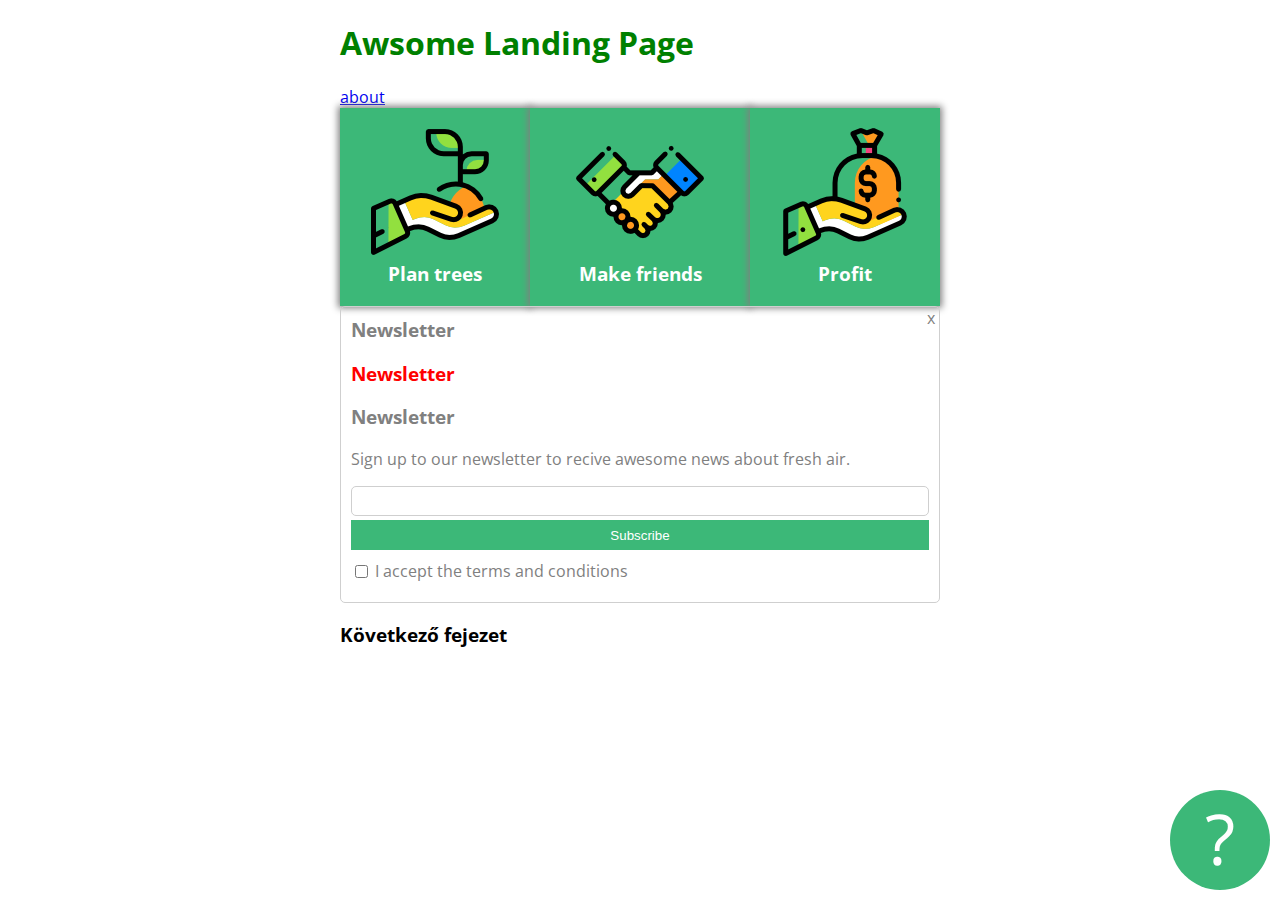
<file: app/index.html>
<!DOCTYPE html>
<html lang="en" >
<head>
  <meta charset="UTF-8">
  <title>CodePen - A Pen by timea-farkas</title>
  <link rel="preconnect" href="https://fonts.gstatic.com">
<link href="https://fonts.googleapis.com/css2?family=Open+Sans&display=swap" rel="stylesheet"><link rel="stylesheet" href="./style.css">

</head>
<body>
<!-- partial:index.partial.html -->
<div class="container">
  <h1>Awsome Landing Page</h1>
  <a href="about.html">about</a>
  <div id="card-holder">
    <div class="card">
      <img src="images/tree.png" alt="">
      <h3>Plan trees</h3>
    </div> 
    <div class="card middle">
      <img src="images/deal.png" alt="">
      <h3>Make friends</h3>
    </div> 
    <div class="card">
      <img src="images/money.png" alt="">
      <h3>Profit</h3>
    </div> 
    
  </div>
  
 
  
  <div class="newsletter">
    <h3>Newsletter</h3>
    <h3 class="second" id="second">Newsletter</h3>
    <h3>Newsletter</h3>
    <p>Sign up to our newsletter to recive awesome news about fresh air.</p>
    <form>
      <input id="email" type="text">
      <button type="submit">Subscribe</button>
      <input id="terms" type="checkbox">
      <label for="terms">I accept the terms and conditions</label>
    </form>   
    <div id="closeX">
      x
    </div>
  </div>
  <h3>Következő fejezet</h3>
  <div id="questionMark">
    ?
  </div>
</div>
<!-- partial -->
  
</body>
</html>
</file>
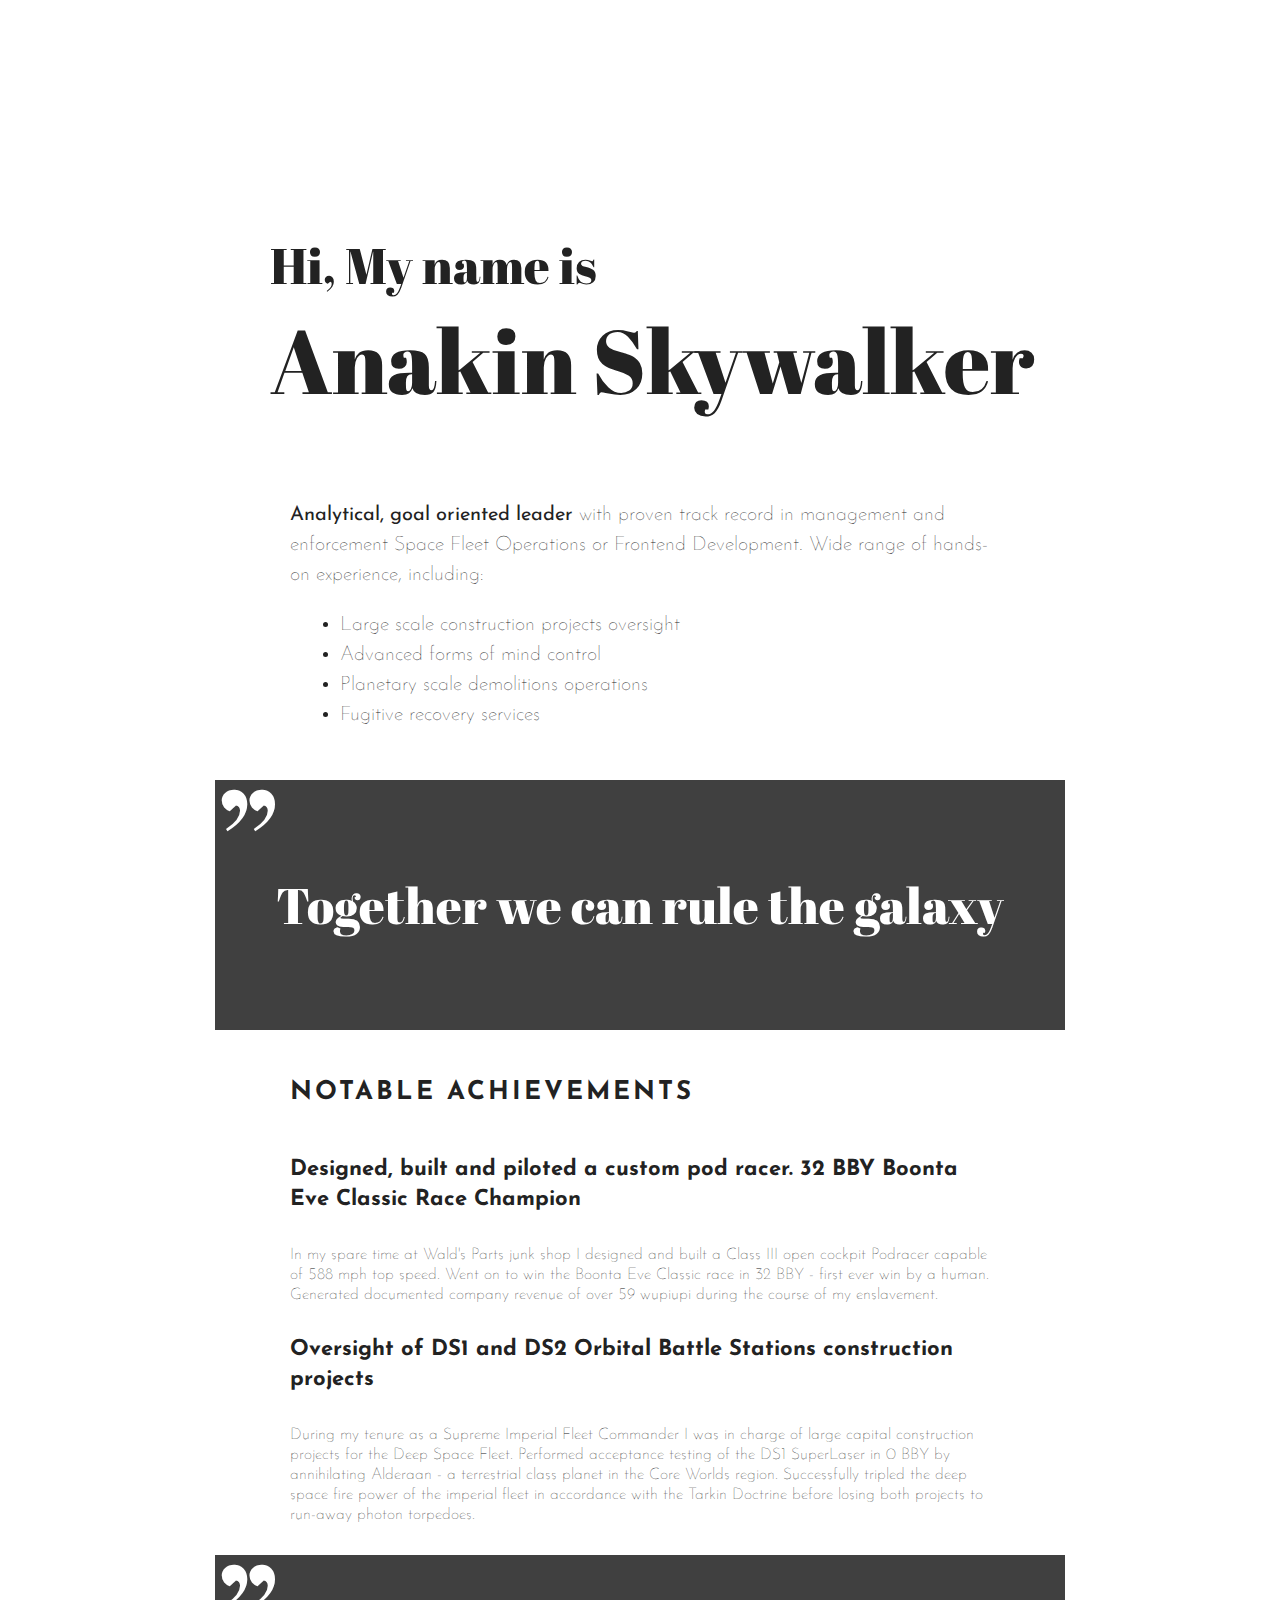
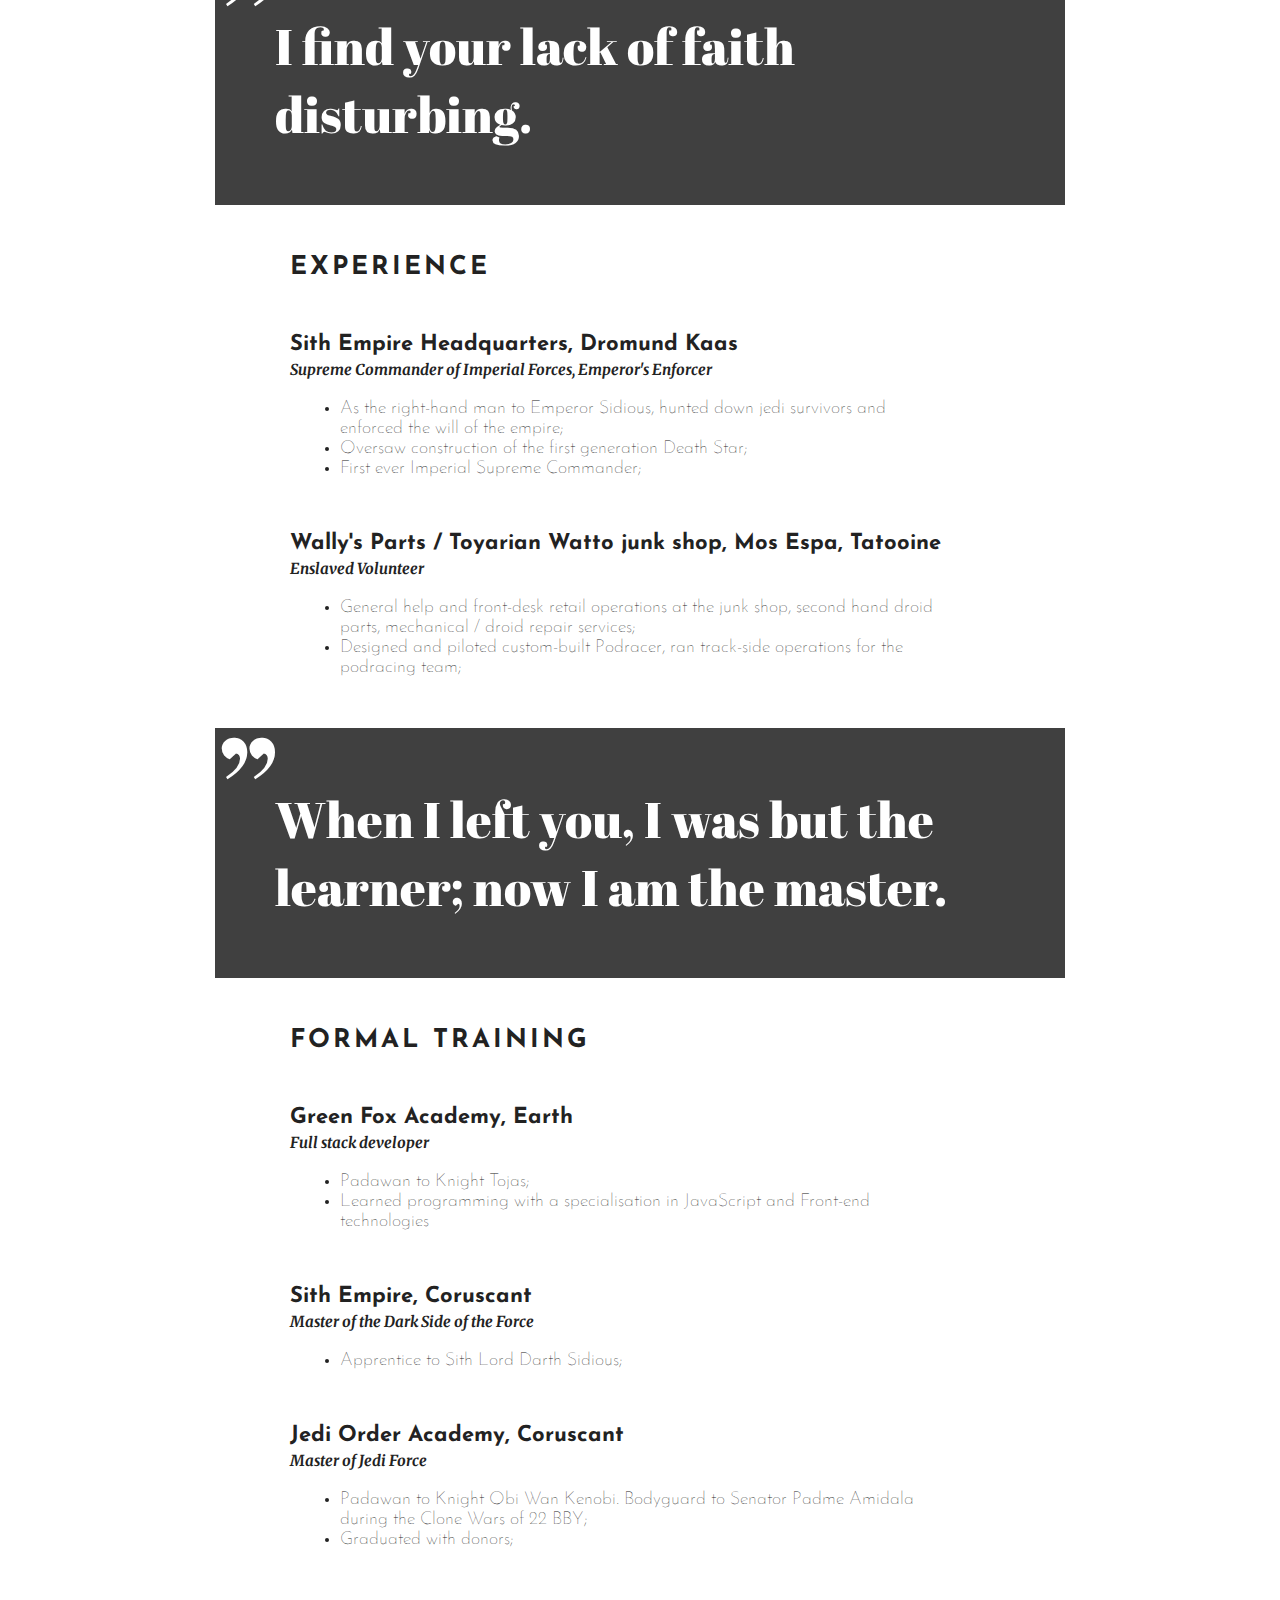
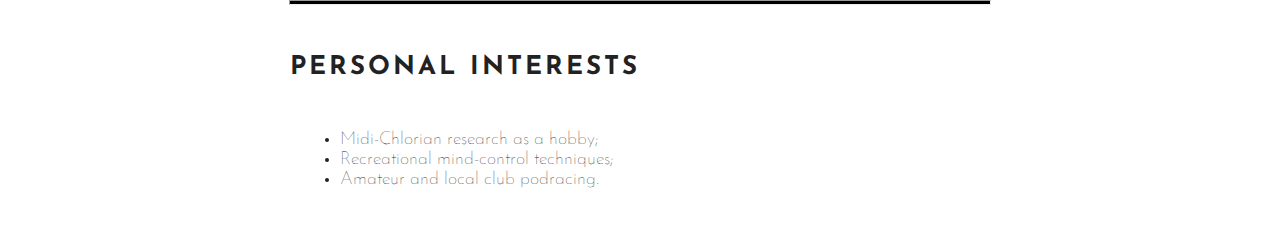
<file: elso/index.html>
<!DOCTYPE html>
<html lang="en" >
<head>
  <meta charset="UTF-8">
  <title>CodePen - Elso weboldalam</title>
  <link rel="preconnect" href="https://fonts.gstatic.com">
<link href="https://fonts.googleapis.com/css2?family=Abril+Fatface&family=Josefin+Sans:wght@300;400&family=Merriweather:wght@300;400&display=swap" rel="stylesheet"><link rel="stylesheet" href="./style.css">

</head>
<body>
<!-- partial:index.partial.html -->
<header>
  <div class="headerText">
    <h2 class="headerH2">Hi, My name is </h2>
    <h1 class="headerH1">Anakin Skywalker</h1>
  </div>
</header>


  <div class="first">
    <p><strong>Analytical, goal oriented leader</strong> with proven track record in management and
  enforcement Space Fleet Operations or Frontend Development. Wide range of
  hands-on experience, including:</p>
    <ul>
      <li>Large scale construction projects oversight</li>
      <li>Advanced forms of mind control</li>
      <li>Planetary scale demolitions operations</li>
      <li>Fugitive recovery services</li>
    </ul>
  </div>


  <div class="quote-container">    
    <div class="qt">
      <blockquote cite="#">
        Together we can rule the galaxy
      </blockquote>      
    </div>        
  </div>


  <div class="second">
    <h3>Notable achievements</h3>
    <h4>Designed, built and piloted a custom pod racer. 32 BBY Boonta Eve Classic Race Champion</h4>
    <p>In my spare time at Wald's Parts junk shop I designed and built a Class III open
cockpit Podracer capable of 588 mph top speed. Went on to win the Boonta Eve
Classic race in 32 BBY - first ever win by a human. Generated documented company
revenue of over 59 wupiupi during the course of my enslavement.</p>    

    <h4>Oversight of DS1 and DS2 Orbital Battle Stations construction projects</h4>
    <p>During my tenure as a Supreme Imperial Fleet Commander I was in charge of large
capital construction projects for the Deep Space Fleet. Performed acceptance
testing of the DS1 SuperLaser in 0 BBY by annihilating Alderaan - a terrestrial
class planet in the Core Worlds region. Successfully tripled the deep space fire
power of the imperial fleet in accordance with the Tarkin Doctrine before losing
both projects to run-away photon torpedoes.</p>
  </div>


  <div class="quote-container">    
    <div class="qt">
      <blockquote cite="#">
        I find your lack of faith disturbing.
      </blockquote>      
    </div>        
  </div>


  <div class="second">
    <h3>Experience</h3>
    <h4>Sith Empire Headquarters, Dromund Kaas</h4>
    <h5>Supreme Commander of Imperial Forces, Emperor's Enforcer</h5>
    <ul>
      <li>As the right-hand man to Emperor Sidious, hunted down jedi survivors and enforced the will of the empire;</li>
      <li>Oversaw construction of the first generation Death Star;</li>
      <li>First ever Imperial Supreme Commander;</li>
    </ul>
    
    <h4>Wally's Parts / Toyarian Watto junk shop, Mos Espa, Tatooine</h4>
    <h5>Enslaved Volunteer</h5>
    <ul>
      <li>General help and front-desk retail operations at the junk shop, second hand
  droid parts, mechanical / droid repair services;</li>
      <li>Designed and piloted custom-built Podracer, ran track-side operations for the
  podracing team;</li>
    </ul>    
  </div>


  <div class="quote-container">    
    <div class="qt">
      <blockquote cite="#">
        When I left you, I was but the learner; now I am the master.
      </blockquote>
    </div>        
  </div>


  <div class="second">
    
    <h3>Formal training</h3>
    <h4>Green Fox Academy, Earth</h4>
    <h5>Full stack developer</h5>
    <ul>
      <li>Padawan to Knight Tojas;</li>
      <li>Learned programming with a specialisation in JavaScript and Front-end
  technologies</li>
    </ul>
    
    <h4>Sith Empire, Coruscant</h4>
    <h5>Master of the Dark Side of the Force</h5>
    <ul>
      <li>Apprentice to Sith Lord Darth Sidious;</li>
    </ul> 
    
    <h4>Jedi Order Academy, Coruscant</h4>
    <h5>Master of Jedi Force</h5>
    <ul>
      <li>Padawan to Knight Obi Wan Kenobi. Bodyguard to Senator Padme Amidala during
  the Clone Wars of 22 BBY;</li>
      <li>Graduated with donors;</li>
    </ul>    
  </div>

<hr>

  <div class="second">
    
    <h3>Personal interests</h3>

    <ul>
      <li>Midi-Chlorian research as a hobby;</li>
      <li>Recreational mind-control techniques;</li>
      <li>Amateur and local club podracing.</li>
    </ul>  
  </div>
<!-- partial -->
  
</body>
</html>
</file>
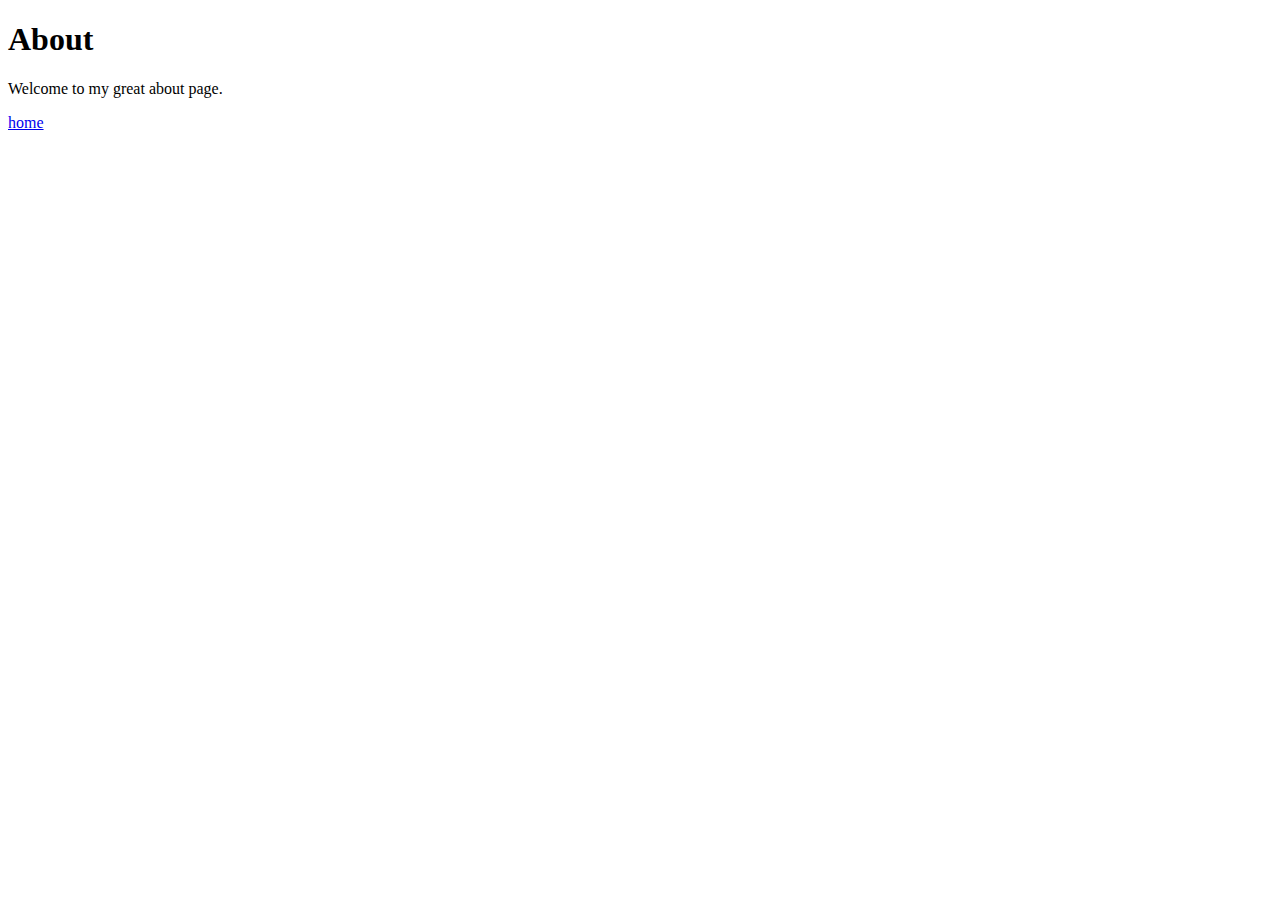
<file: app/about.html>
<!DOCTYPE html>
<html lang="en">
<head>
    <meta charset="UTF-8">
    <meta http-equiv="X-UA-Compatible" content="IE=edge">
    <meta name="viewport" content="width=device-width, initial-scale=1.0">
    <title>About</title>
</head>
<body>
    <h1>About</h1>
    <p>Welcome to my great about page.</p>
    <a href="index.html">home</a>
</body>
</html>
</file>
<file: app/style.css>
h1 {
  color: green;
}

.container {
  /*border: solid black 2px;*/
  max-width: 600px;
  margin-left: auto;
  margin-right: auto;
  font-family: 'Open Sans', sans-serif;
}
.newsletter {
  color: gray;
  border: solid thin #cfcfcf;
  border-radius: 5px;
  padding: 10px;
  padding-bottom: 20px;
  position: relative;
}
.newsletter h3 {
  margin-top: 0;
}

.newsletter h3.second {
  color: green;
}
.newsletter h3#second {
  color:red;
}

/*h3 {
  margin-top: 60px;
}*/
.newsletter button {
  background-color: #3cb878;
  border: none;
  color: white;
  display: block;
  width: 100%;
  height: 30px;
  margin-bottom: 10px;
}
.newsletter input#email {
  display: block;
  width: 100%;
  height: 30px;
  margin-bottom: 4px;
  border: solid #cfcfcf 1px;
  border-radius: 5px;
  box-sizing: border-box;
}

.newsletter #terms {
  position: relative;
  top: 1px;
}
.newsletter #closeX {
  position: absolute;
  top: 0;
  right: 4px;
}
#questionMark {
  background-color: #3cb878;
  width: 100px;
  height: 100px;
  border-radius: 50%;
  color: white;
  font-size: 70px;
  text-align: center;
  position: fixed;
  bottom: 10px;
  right: 10px;
}

#card-holder {
  display: flex;
  justify-content: space-between;
  align-items: center;
  flex-direction: row;
  flex-wrap: wrap;
  
}

.card {
  flex-grow: 1;
  background-color: #3cb878;
  /*width: 180px;*/
  text-align: center; 
  color: white;
  padding: 20px 0;
  box-shadow: 0px 0px 7px 2px grey;
  
}
.card h3 {
  margin: 0;
}
.card.middle {
  flex-grow: 1.5;
}
</file>
<file: elso/style.css>
* {
  margin: 0;
  padding: 0;
}
header {
  width: 1400px;
  margin: auto;
  background-image: url("https://raw.githubusercontent.com/green-fox-academy/myfirstapp-syllabus/master/assets/first-website-header.png");
  background-size: cover;
  background-repeat: no-repeat;
  background-position: center;
  height: 450px;
  font-family: 'Abril Fatface', cursive;
  display: flex;
  align-items: flex-end;
}
.headerText {
  margin-left: 270px;
}
.headerH1 {
  font-size: 90px;
  margin-bottom: 30px;
  font-weight: lighter;
  color: #222;
}
.headerH2 {
  font-size: 50px;
  font-weight: lighter;
  color: #222;
}

.first {
  margin: auto;
  width: 700px;
}

.first p,ul {
  font-family: 'Josefin Sans', sans-serif;
  color: #222;
  font-size: 20px;
  margin: 50px 0 20px;
  font-weight: 100;
  line-height: 30px;
}
.first ul {
  margin: 0 50px 50px;
}

.quote-container {
  background-color: #404040;
  font-family: 'Abril Fatface', cursive;
  font-size: 50px;
  color: white;
  margin: 0 auto;
  width: 850px;
  height: 250px;
  position: relative;
  display: flex;
  justify-content: center;
  align-items: center;  
}
.qt {
  margin: 60px;
}
blockquote::before {
  content: '”';
  font-family: 'Abril Fatface', cursive;
  font-size: 150px;
  position: absolute;
  top: -40px;
  left: 0;
}

.second {
  margin: auto;
  width: 700px;
  font-family: 'Josefin Sans', sans-serif;
  color: #222;
  font-size: 22px;
  font-weight: 100;
  
}
.second h3{
  text-transform: uppercase;
  margin: 50px 0;
  letter-spacing: 3px;
  
}
.second h4 {
  line-height: 30px;
}
.second p {
  font-size: 16px;
  line-height: 20px;
  margin: 30px 0;
}
.second h5 {
  font-style: italic;
  font-family: 'Merriweather', serif;
  font-size: 15px;
}
.second ul {
  margin: 20px 50px 50px;
  font-size: 18px;
  line-height: 20px;
}

hr {
  width: 700px;
  margin: auto;
  height: 3px;
  background-color: black;
}
</file>
